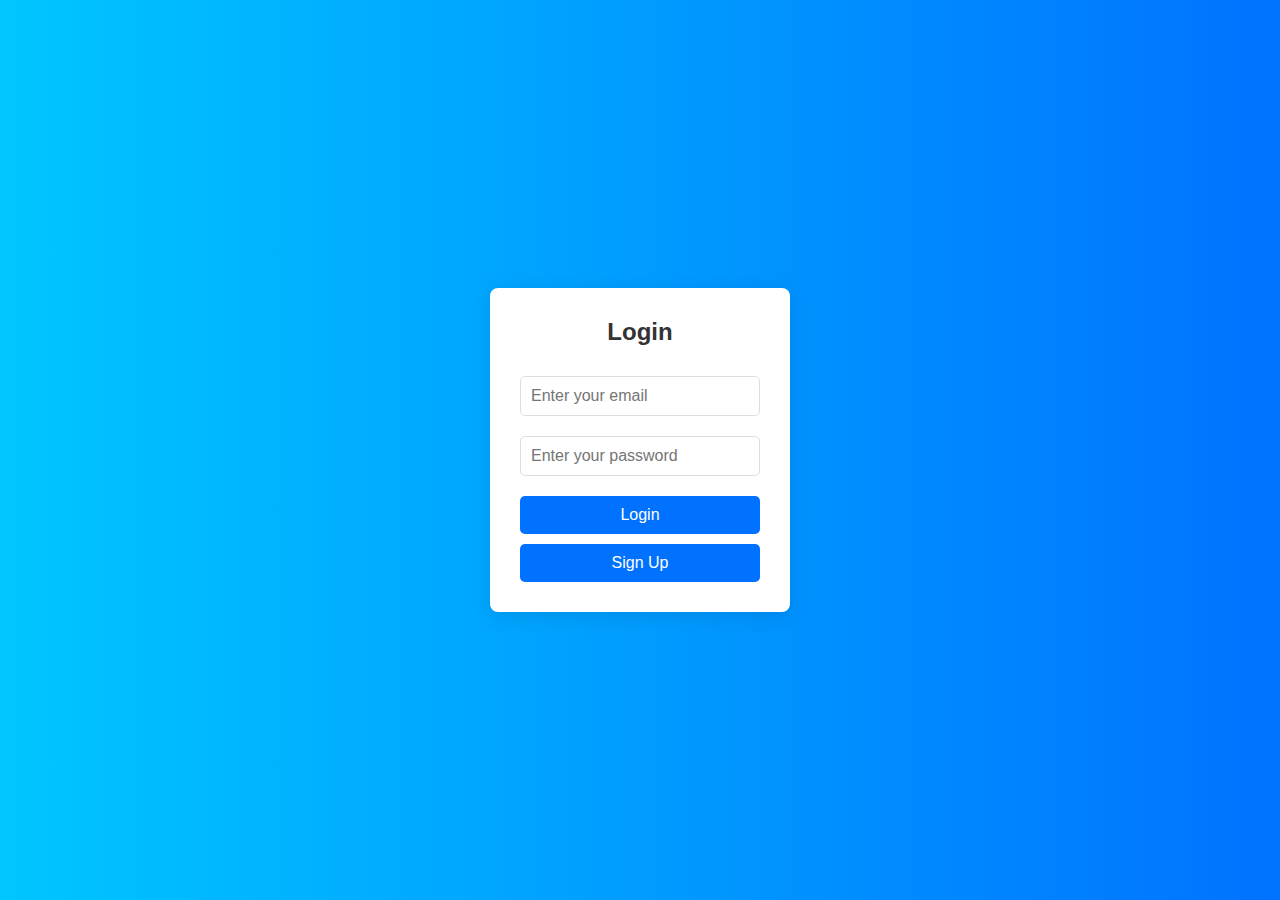
<file: index.html>
<!DOCTYPE html>
<html lang="en">

<head>
    <meta charset="UTF-8">
    <meta http-equiv="X-UA-Compatible" content="IE=edge">
    <meta name="viewport" content="width=device-width, initial-scale=1.0">
    <title>Login</title>
    <link rel="stylesheet" href="login.css">
</head>

<body>
    <div class="container">
        <h2>Login</h2>
        <input type="email" id="email" placeholder="Enter your email" required>
        <input type="password" id="password" placeholder="Enter your password" required>
        <button onclick="login()">Login</button>
        <br>
        <button onclick="signup()">Sign Up</button>

    </div>

    <script src="login.js"></script>
</body>

</html>
</file>
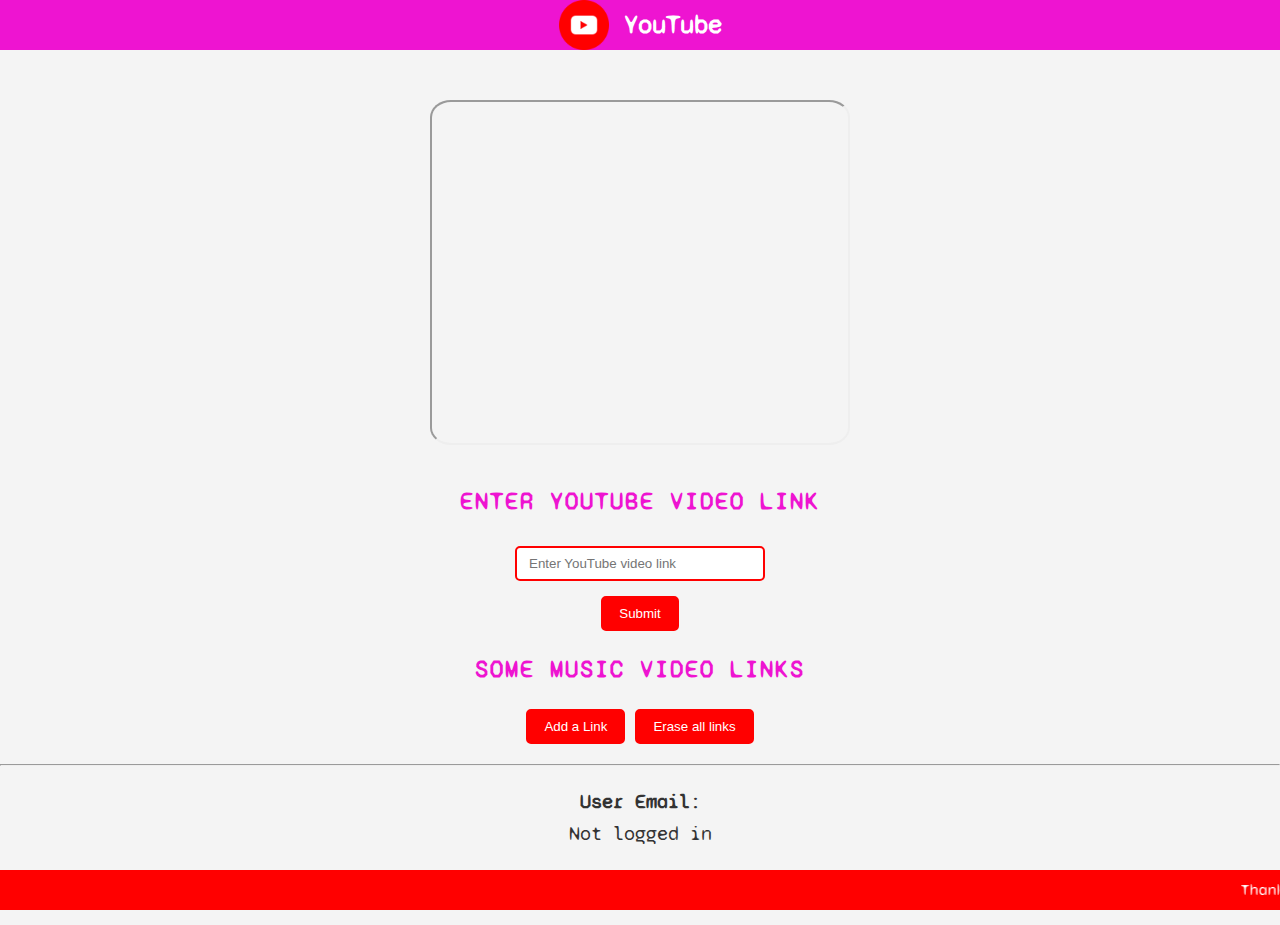
<file: land.html>
<!DOCTYPE html>
<html lang="en">

<head>
    <meta charset="UTF-8">
    <meta http-equiv="X-UA-Compatible" content="IE=edge">
    <meta name="viewport" content="width=device-width, initial-scale=1.0">
    <title>Watch YouTube</title>
    <link rel="stylesheet" href="style.css">
    <script src="./script.js" defer></script>
</head>

<body onload="showmylinks(); displayEmail();">
    <nav>
        <img src="youtube.png" alt="YouTube">
        <p>YouTube</p>
    </nav>

    <center>
        <iframe id="maincheez" width="420" height="345" src="https://www.youtube.com/embed/live/l6J0ylYTO4s?si=bcSjeI8X9ARsolzo"
            allowfullscreen></iframe>
    </center>

    <div class="first">
        <h2>Enter YouTube Video Link</h2>
        <input type="text" id="link" placeholder="Enter YouTube video link">
        <button id="get" onClick="getLiveLink()">Submit</button>
    </div>

    <h2>Some Music Video Links</h2>
    <ol id="lists">
        <li>Yalgaar: zzwRbKI2pn4 
            <button onClick="playVideo('zzwRbKI2pn4')">Play</button>
            <button onClick="deleteLink('zzwRbKI2pn4')">Delete</button>
        </li>
        <li>Java In One Video: aQatrXw0njs 
            <button onClick="playVideo('aQatrXw0njs')">Play</button>
            <button onClick="deleteLink('aQatrXw0njs')">Delete</button>
        </li>
    </ol>

    <div class="lastbtns">
        <button onclick="addlink()">Add a Link</button>
        <button onclick="remlinks()">Erase all links</button>
    </div>

    <hr>
    

    <!-- Display the logged-in user's email -->
    <div id="userEmailDisplay" style="text-align:center; margin-top:20px; font-size:20px;">
        <strong>User Email: </strong><span id="userEmail"></span>
    </div>

    <footer>
        <marquee behavior="scroll" direction="left">Thanks for using this website || Website by: Rupesh</marquee>
    </footer>

    <script>
        // Function to display the email from localStorage
        function displayEmail() {
            const email = localStorage.getItem("userEmail");
            if (email) {
                document.getElementById("userEmail").innerText = email; // Display the email
            } else {
                document.getElementById("userEmail").innerText = "Not logged in"; // If no email found
            }
        }
    </script>
</body>

</html>
</file>
<file: login.css>
* {
    box-sizing: border-box;
    margin: 0;
    padding: 0;
}

body {
    background: linear-gradient(to right, #00c6ff, #0072ff); /* Gradient background */
    font-family: 'Arial', sans-serif;
    display: flex;
    justify-content: center;
    align-items: center;
    height: 100vh;
}

.container {
    background-color: #ffffff; /* White background for the container */
    border-radius: 8px; /* Rounded corners */
    box-shadow: 0 4px 20px rgba(0, 0, 0, 0.1); /* Subtle shadow */
    padding: 30px;
    width: 300px; /* Fixed width for the container */
    text-align: center; /* Centered text */
}

h2 {
    margin-bottom: 20px;
    color: #333; /* Darker color for the heading */
}

input[type="email"],
input[type="password"] {
    width: 100%; /* Full width input */
    padding: 10px;
    margin: 10px 0; /* Margin between inputs */
    border: 1px solid #ddd; /* Light border */
    border-radius: 5px; /* Rounded corners for inputs */
    font-size: 16px; /* Larger font size */
    transition: border 0.3s; /* Smooth border transition */
}

input[type="email"]:focus,
input[type="password"]:focus {
    border: 1px solid #0072ff; /* Change border color on focus */
    outline: none; /* Remove outline */
}

button {
    background-color: #0072ff; /* Button background color */
    color: white; /* Text color */
    border: none; /* Remove border */
    border-radius: 5px; /* Rounded corners */
    padding: 10px 15px; /* Padding for the button */
    font-size: 16px; /* Font size */
    cursor: pointer; /* Pointer cursor on hover */
    margin-top: 10px; /* Margin above button */
    transition: background 0.3s; /* Smooth background transition */
}

button:hover {
    background-color: #005bb5; /* Darker shade on hover */
}

button {
    background-color: #0072ff; /* Button background color */
    color: white; /* Text color */
    border: none; /* Remove border */
    border-radius: 5px; /* Rounded corners */
    padding: 10px 15px; /* Padding for the button */
    font-size: 16px; /* Font size */
    cursor: pointer; /* Pointer cursor on hover */
    margin-top: 10px; /* Margin above button */
    transition: background 0.3s; /* Smooth background transition */
    width: 100%; /* Full width button */
}

button:hover {
    background-color: #005bb5; /* Darker shade on hover */
}
</file>
<file: style.css>
@import url('https://fonts.googleapis.com/css2?family=Syne+Mono&display=swap');

* {
    padding: 0;
    margin: 0;
    box-sizing: border-box;
    font-family: 'Syne Mono', monospace;
}

:root {
    --red: #FF0000;
    --violet: #ee14d1;
    --white: #FFFFFF;
    --gray-light: #f4f4f4;
    --gray-dark: #333;
}

body {
    background-color: var(--gray-light);
    color: var(--gray-dark);
    line-height: 1.6;
}

nav {
    background-color: var(--violet);
    display: flex;
    flex-direction: row;
    align-items: center;
    justify-content: center;
    margin-bottom: 50px;
}

nav p {
    color: var(--white);
    font-size: 26px;
    padding-left: 15px;
    font-weight: bold;
}

nav img {
    width: 50px;
    height: auto;
}

div {
    display: flex;
    flex-direction: column;
    align-items: center;
    justify-content: center;
    margin: 20px 0;
}

h2 {
    margin: 10px 0;
    color: var(--violet);
    text-transform: uppercase;
    letter-spacing: 2px;
    text-align: center;
}

ol {
    margin: 0 35px;
    padding-left: 20px;
    font-size: 18px;
    list-style: none;
    color: var(--gray-dark);
}

ol li {
    margin: 5px 0;
    padding: 5px;
    background-color: var(--white);
    border-left: 4px solid var(--red);
    transition: transform 0.3s ease, background-color 0.3s ease;
}

ol li:hover {
    transform: translateX(10px);
    background-color: var(--gray-light);
}

input {
    width: 250px;
    padding: 8px 12px;
    font-family: sans-serif;
    margin: 15px 0;
    border: 2px solid var(--red);
    border-radius: 5px;
    outline: none;
    transition: border-color 0.3s ease;
}

input:focus {
    border-color: var(--violet);
}

button {
    text-align: center;
    margin: 10px;
    padding: 8px 16px;
    font-family: sans-serif;
    color: var(--white);
    background-color: var(--red);
    border-radius: 5px;
    outline: none;
    border: 2px solid var(--red);
    cursor: pointer;
    transition: background-color 0.3s ease, transform 0.2s ease;
}

button:hover {
    background-color: var(--violet);
    transform: scale(1.05);
}

.lastbtns {
    display: flex;
    flex-direction: row;
    justify-content: center;
}

footer {
    height: 40px;
    background-color: var(--red);
    color: var(--white);
    text-align: center;
    line-height: 40px;
    font-family: cursive;
    position: relative;
    margin-top: 20px;
}

footer marquee {
    padding: 0 10px;
}
#maincheez{
    border-radius:  5%;
}

/* Responsive Design */
@media screen and (max-width: 450px) {
    #maincheez {
        width: 300px;
        height: 220px;
    }
}

@media screen and (max-width: 400px) {
    ol {
        font-size: 14px;
    }
    h2 {
        font-size: 22px;
    }
}

@media screen and (max-width: 360px) {
    #maincheez {
        width: 80vw;
        height: 35vh;
    }
}


/* Delete button */
/* Additional styles for the delete button */
button {
    margin: 0 5px; /* Adjust button spacing */
}

/* Style for the Delete button */
button:hover {
    background-color: #d9534f; /* Darker red for delete button on hover */
}

button:active {
    background-color: #c9302c; /* Even darker red for delete button when pressed */
}

/* Optional: Specific styles for the delete button */
.delete-btn {
    background-color: #d9534f; /* Red color for delete button */
    color: var(--white); /* White text color */
}

.delete-btn:hover {
    background-color: #c9302c; /* Darker red on hover */
}

.delete-btn:active {
    background-color: #a94442; /* Darker red when pressed */
}

/* Additional styles for the video list items */
ol li {
    display: flex;
    justify-content: space-between; /* Aligns buttons to the right */
    align-items: center; /* Centers buttons vertically */
    padding: 10px; /* Add padding for better spacing */
    border-bottom: 1px solid var(--gray-dark); /* Bottom border for list items */
}

ol li button {
    margin-left: 10px; /* Space between buttons */
    flex-shrink: 0; /* Prevent buttons from shrinking */
}
</file>
